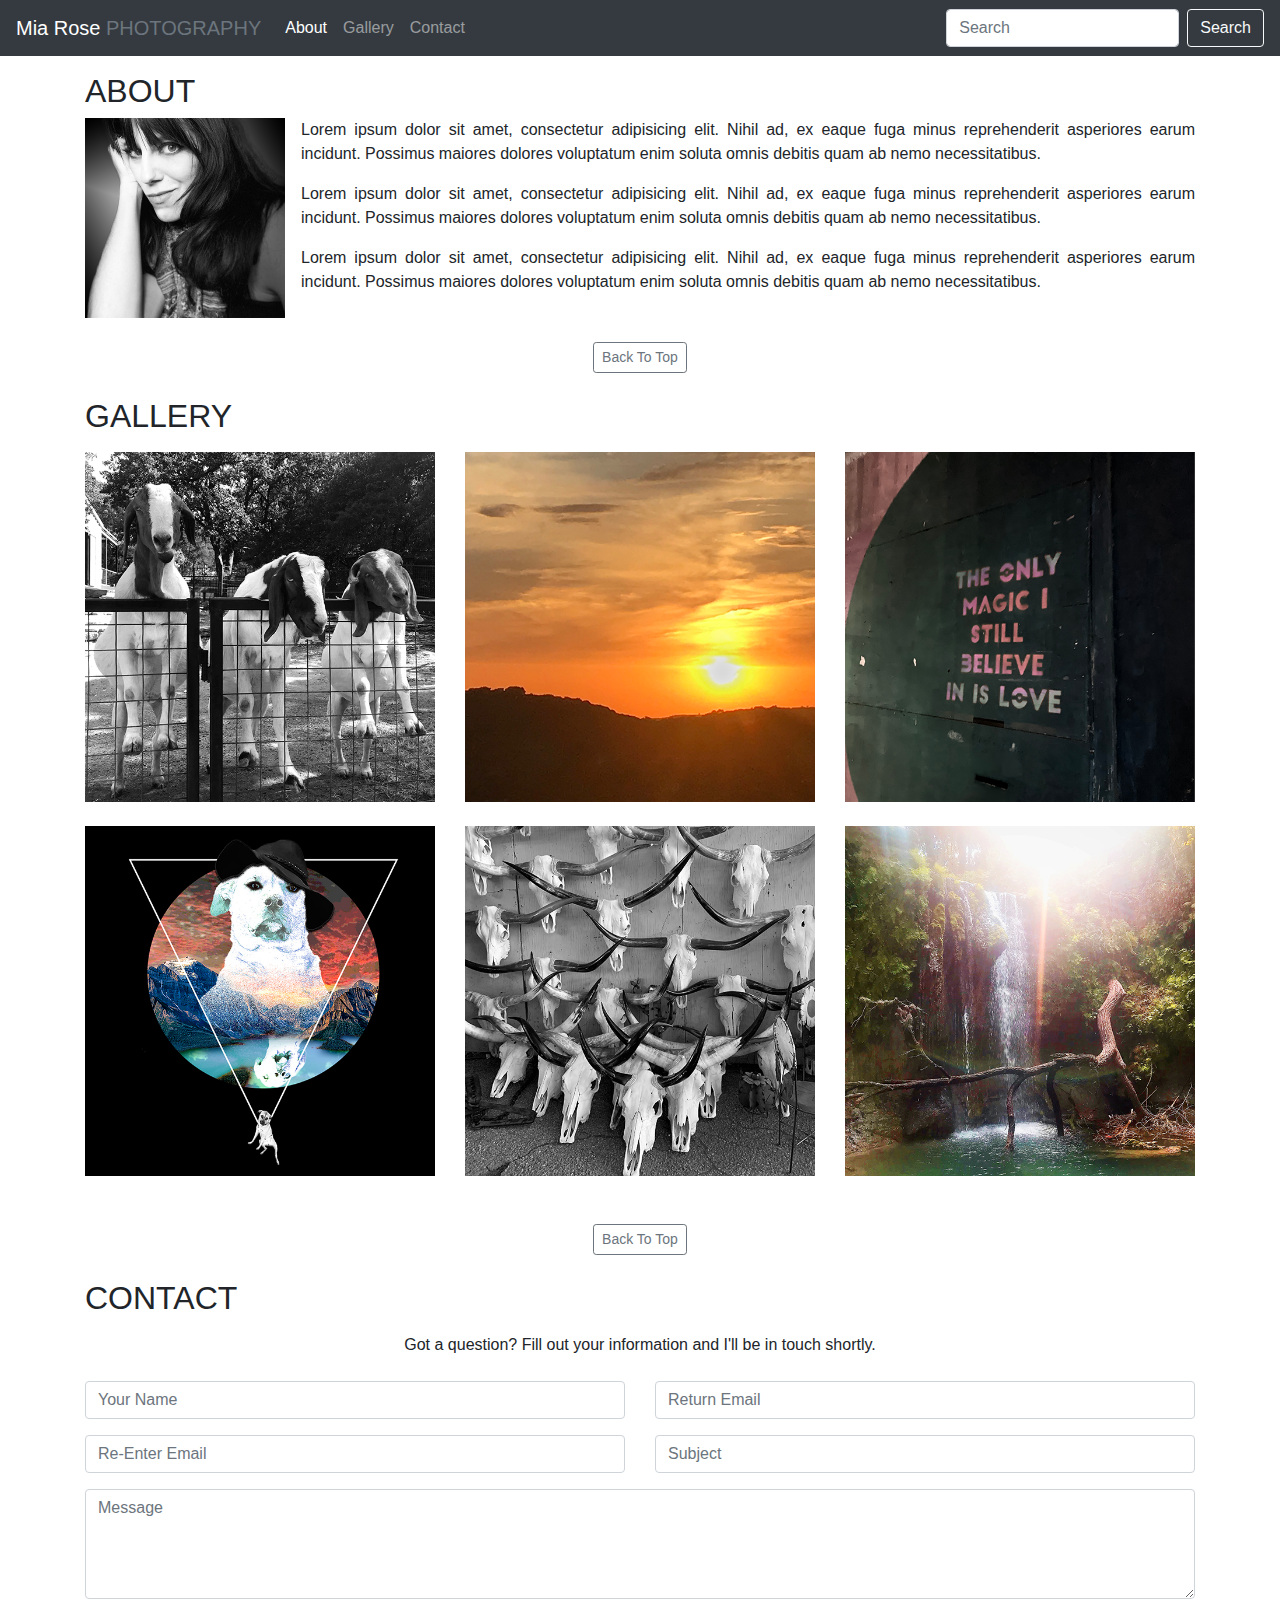
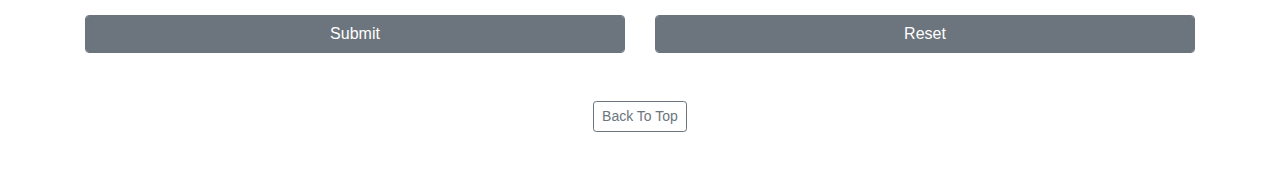
<file: index.html>
<!-- 
Name: Mia Ehrlich
Assignment: 06
Purpose: This is the html for a single page site using bootstrap and Jquery
 -->

<!DOCTYPE html>
<html lang="en">
    <head>
        <!-- Required meta tags -->
        <meta charset="utf-8">
        <meta name="viewport" content="width=device-width, initial-scale=1, shrink-to-fit=no">
        <link rel="icon" href="favicon.gif" type="image/gif">

        <!-- Bootstrap & CSS -->
        <link rel="stylesheet" href="css/bootstrap.min.css">
        <link rel="stylesheet" href="css/main.css">

        <title>JQuery &amp; Bootstrap Demo</title>
    </head>
    <body>
        <!-- Nav Bar Begin -->
        <nav class="navbar navbar-expand-md  navbar-dark bg-dark" id="top">
                <a class="navbar-brand font-weight-lighter" href="index.html">Mia Rose <span class="text-uppercase text-muted">Photography</span></a>
                <button type="button" class="navbar-toggler btn" data-toggle="collapse" data-target="#navbarSupportedContent" aria-controls="navbarSupportedContent" aria-expanded="false" aria-label="Toggle navigation">
                        <span class="navbar-toggler-icon"></span>
                </button>
                <div class="collapse navbar-collapse justify-content-between" id="navbarSupportedContent">
                    <ul class="navbar-nav mr-auto">
                    <li class="nav-item active">
                        <a class="nav-link" href="#about">About <span class="sr-only">(current)</span></a>
                    </li>
                    <li class="nav-item">
                        <a class="nav-link" href="#gallery">Gallery</a>
                    </li>
                    <li class="nav-item">
                        <a class="nav-link" href="#contact">Contact</a>
                    </li>
                    </ul>
                    <form class="form-inline my-2 my-lg-0">
                        <!--
                            this doesn't do anything because we have not
                            attached any functionality to it yet
                        -->
                        <input class="form-control mr-sm-2" type="search" placeholder="Search" aria-label="Search">
                        <button class="btn btn-outline-light my-2 my-sm-0" type="submit">Search</button>
                    </form>
                </div>
        </nav>
        <!-- Nav Bar End -->
        <!-- Begin main -->
        <main>
            <!-- Begin About section -->
            <section class="mb-4" id="about">
                <div class="container">
                    <h2 class="text-uppercase font-weight-lighter mt-3">About</h2>
                    <div class="row mx-auto">
                        <div class="col-xs-12">
                            <img id="img_about" class="float-left mr-3" src="images/Mia.jpg" alt="">
                            <p class="text-justify">                            
                                Lorem ipsum dolor sit amet, consectetur adipisicing elit. Nihil ad, ex eaque fuga minus reprehenderit asperiores earum incidunt. Possimus maiores dolores voluptatum enim soluta omnis debitis quam ab nemo necessitatibus.
                            </p>
                            <p class="text-justify">
                                Lorem ipsum dolor sit amet, consectetur adipisicing elit. Nihil ad, ex eaque fuga minus reprehenderit asperiores earum incidunt. Possimus maiores dolores voluptatum enim soluta omnis debitis quam ab nemo necessitatibus.
                            </p>
                            <p class="text-justify mb-5">
                                Lorem ipsum dolor sit amet, consectetur adipisicing elit. Nihil ad, ex eaque fuga minus reprehenderit asperiores earum incidunt. Possimus maiores dolores voluptatum enim soluta omnis debitis quam ab nemo necessitatibus.
                            </p>
                        </div>
                        <div class="col text-center">
                            <a href="#top" class="btn btn-outline-secondary btn-sm" role="button" aria-pressed="true">Back To Top</a>
                        </div>
                    </div>
                </div>
            </section>
            <!-- End About -->
            <!-- Begin Gallery -->
            <section class="mb-4" id="gallery">
                <div class="container">
                    <h2 class="text-uppercase font-weight-lighter mt-3">Gallery</h2>
                    <div class="row  mt-3">
                        <div class="col-xs-12 col-md-4 pb-4">
                            <img class="img-fluid" src="images/Goats.jpg" alt="">
                        </div>
                        <div class="col-xs-12 col-md-4  pb-4">
                            <img class="img-fluid" src="images/Sunset.jpg" alt="">
                        </div>
                        <div class="col-xs-12 col-md-4 pb-4">
                            <img class="img-fluid" src="images/Magic.jpg" alt="">
                        </div>
                        <div class="col-xs-12 col-md-4 pb-4">
                            <img class="img-fluid" src="images/BearFall.jpg" alt="">
                        </div>
                        <div class="col-xs-12 col-md-4 pb-4">
                            <img class="img-fluid" src="images/Skulls.jpg" alt="">
                        </div>
                        <div class="col-xs-12 col-md-4 mb-5">
                            <img class="img-fluid" src="images/Grove.jpg" alt="">
                        </div>
                        <div class="col text-center">
                            <a href="#top" class="btn btn-outline-secondary btn-sm" role="button" aria-pressed="true">Back To Top</a>
                        </div>
                    </div>
                </div>
            </section>
            <!-- End Gallery -->
            <!-- Begin Contact -->
            <section id="contact">
                <div class="container">
                    <h2 class="text-uppercase font-weight-lighter mt-3">Contact</h2>
                    <div class="text-center mt-3 mb-4"  id="msg_content">
                        <p>Got a question? Fill out your information and I'll be in touch shortly.</p>
                    </div>
                    <form action="email.php" method="post" name="contact-form" id="contactForm">
                    <div class="row mt-3">
                            <div class="form-group col-xs-12 col-md-6">
                                <input id="nameBox" name="name" type="text" placeholder="Your Name" maxlength="64" value="" class="form-control">
                            </div>
                            <div class="form-group col-xs-12 col-md-6">
                                <input id="emailBox" name="email" type="email" placeholder="Return Email" maxlength="64" value="" class="form-control">
                            </div>
                            <div class="form-group col-xs-12 col-md-6">
                                <input id="emailBox2" name="email2" type="email" placeholder="Re-Enter Email" maxlength="64" value="" class="form-control">
                            </div>
                            <div class="form-group col-xs-12 col-md-6">
                                <input id="subjectBox" name="subject" type="text" placeholder="Subject" maxlength="64" value="" class="form-control">
                            </div>
                            <div class="form-group col-xs-12 col-md-12">
                                <textarea id="messageBox" name="message" rows="4" cols="30" placeholder="Message" maxlength="1000" value="" class="form-control"></textarea>
                            </div>
                            <div class="form-group col-xs-12 col-md-6">
                                <button id="submitBtn" type="button" class="btn btn-secondary form-control mx-auto">Submit</button>
                            </div>
                            <div class="form-group col-xs-12 col-md-6 mb-5">
                                <button id="resetBtn" type="button" class="btn btn-secondary form-control mx-auto">Reset</button>                            
                            </div>
                            <div class="col text-center mb-5">
                                <a href="#top" class="btn btn-outline-secondary btn-sm" role="button" aria-pressed="true">Back To Top</a>
                            </div>
                    </div>
                </form>
                </div>
            </section>
            <!-- End Contact -->
        </main>
        <!-- End main -->
        <!-- jQuery first then Bootstrap JS -->
        <script src="js/jquery-3.4.1.min.js"></script>
        <script src="js/bootstrap.min.js"></script>
        <script src="js/main.js"></script>
    </body>
</html>
</file>
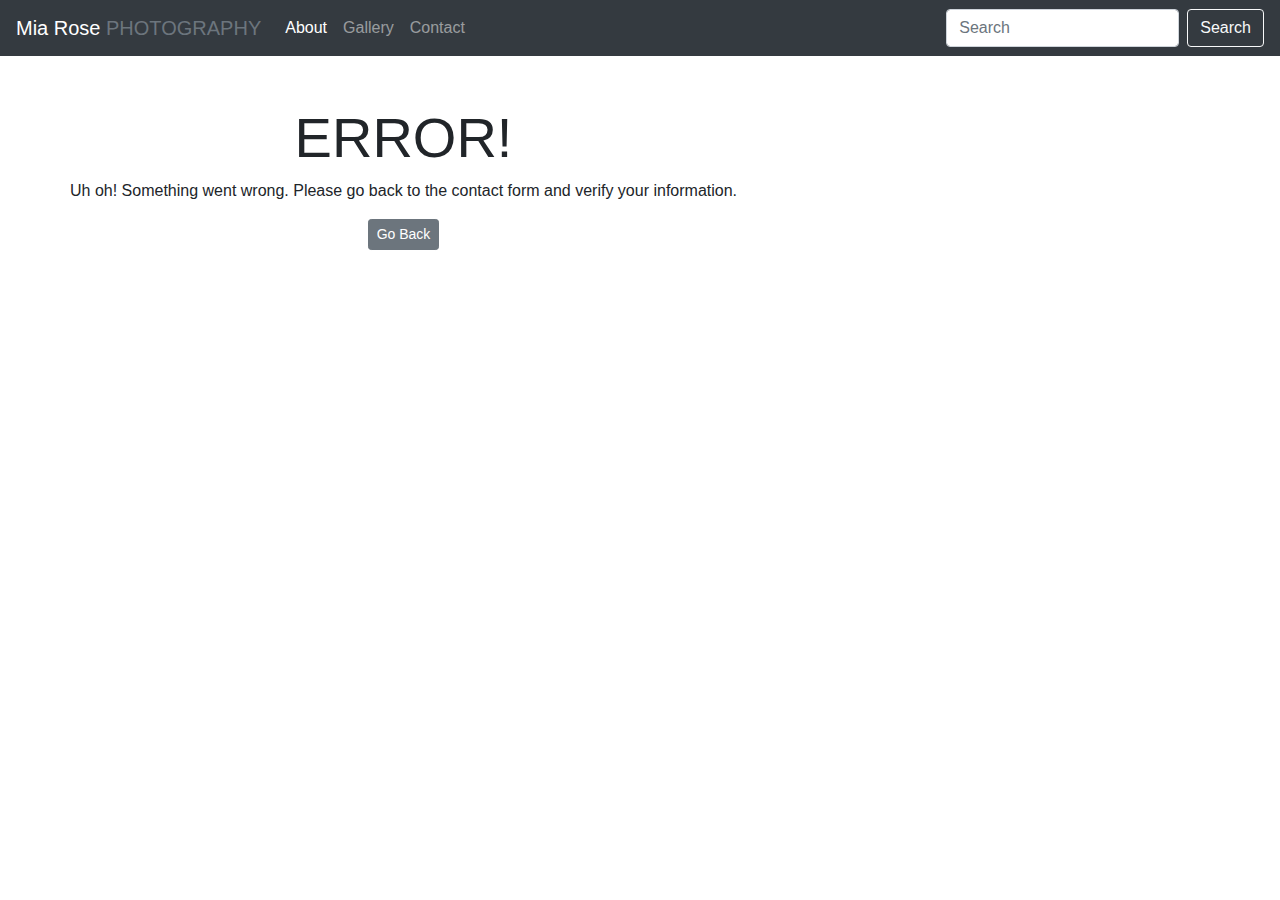
<file: email-error.html>
<!-- ***************
Name: Mia Ehrlich
Assignment: 06
Purpose: This the html file for a error page from an invalid form submission
********************* -->

<!DOCTYPE html>
<html lang="en">
    <head>
        <meta charset="utf-8" />
        <meta name="viewport" content="width=device-width, initial-scale=1, shrink-to-fit=no" />
        <title>Success</title>
        <link rel="stylesheet" href="css/bootstrap.min.css">
        <link rel="stylesheet" href="css/main.css" />
    </head>
    <body>
        <!-- Nav Bar Begin -->
        <nav class="navbar navbar-expand-md  navbar-dark bg-dark mb-20" id="top">
            <a class="navbar-brand font-weight-lighter" href="index.html">Mia Rose <span class="text-uppercase text-muted">Photography</span></a>
            <button type="button" class="navbar-toggler btn" data-toggle="collapse" data-target="#navbarSupportedContent" aria-controls="navbarSupportedContent" aria-expanded="false" aria-label="Toggle navigation">
                    <span class="navbar-toggler-icon"></span>
            </button>
            <div class="collapse navbar-collapse justify-content-between" id="navbarSupportedContent">
                <ul class="navbar-nav mr-auto">
                <li class="nav-item active">
                    <a class="nav-link" href="#about">About <span class="sr-only">(current)</span></a>
                </li>
                <li class="nav-item">
                    <a class="nav-link" href="#gallery">Gallery</a>
                </li>
                <li class="nav-item">
                    <a class="nav-link" href="#contact">Contact</a>
                </li>
                </ul>
                <form class="form-inline my-2 my-lg-0">
                    <!--
                        this doesn't do anything because we have not
                        attached any functionality to it yet
                    -->
                    <input class="form-control mr-sm-2" type="search" placeholder="Search" aria-label="Search">
                    <button class="btn btn-outline-light my-2 my-sm-0" type="submit">Search</button>
                </form>
            </div>
        </nav>
        <!-- Nav Bar End -->
        <main class="mt-5">
            <div class="container">
                <div class="row text-center">
                    <div class="col-xs-12">
                        <h1 class="display-4 text-uppercase">Error!</h1> 
                        <p>
                                Uh oh! Something went wrong. Please go back to the contact form and verify your information.                    
                        </p>
                        <a class="btn btn-secondary btn-sm" href="index.html">Go Back</a>
                    </div>
                </div>
            </div>
        </main>
    </body>
</html>
</file>
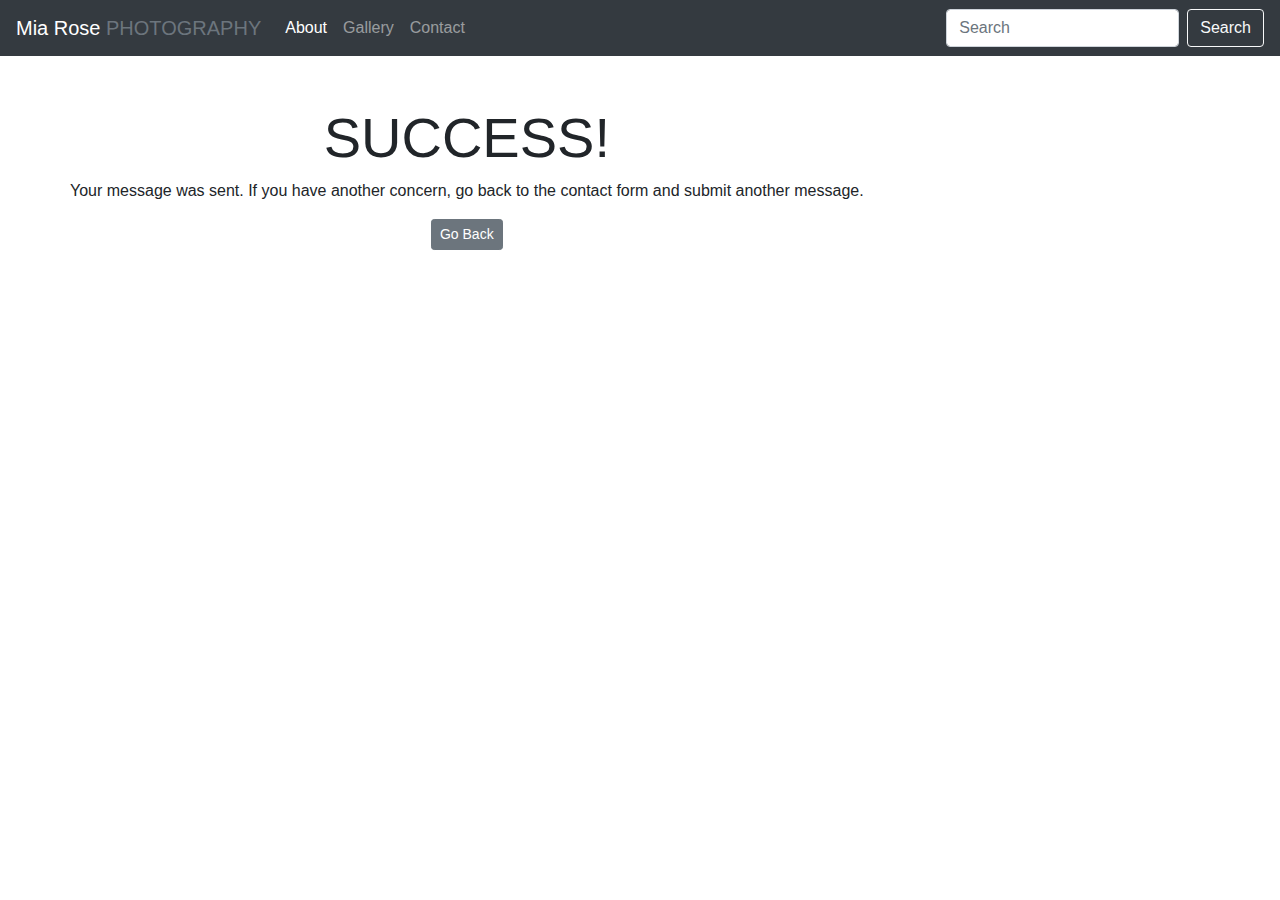
<file: email-success.html>
<!-- ***************
Name: Mia Ehrlich
Assignment: 06
Purpose: This the html file for a success page from an valid form submission
********************* -->

<!DOCTYPE html>
<html lang="en">
    <head>
        <meta charset="utf-8" />
        <meta name="viewport" content="width=device-width, initial-scale=1 shrink-to-fit=no" />
        <title>Success</title>
        <link rel="stylesheet" href="css/bootstrap.min.css">
        <link rel="stylesheet" href="css/main.css" />
    </head>
    <body>
        <!-- Nav Bar Begin -->
        <nav class="navbar navbar-expand-md  navbar-dark bg-dark mb-20" id="top">
            <a class="navbar-brand font-weight-lighter" href="index.html">Mia Rose <span class="text-uppercase text-muted">Photography</span></a>
            <button type="button" class="navbar-toggler btn" data-toggle="collapse" data-target="#navbarSupportedContent" aria-controls="navbarSupportedContent" aria-expanded="false" aria-label="Toggle navigation">
                    <span class="navbar-toggler-icon"></span>
            </button>
            <div class="collapse navbar-collapse justify-content-between" id="navbarSupportedContent">
                <ul class="navbar-nav mr-auto">
                <li class="nav-item active">
                    <a class="nav-link" href="#about">About <span class="sr-only">(current)</span></a>
                </li>
                <li class="nav-item">
                    <a class="nav-link" href="#gallery">Gallery</a>
                </li>
                <li class="nav-item">
                    <a class="nav-link" href="#contact">Contact</a>
                </li>
                </ul>
                <form class="form-inline my-2 my-lg-0">
                    <!--
                        this doesn't do anything because we have not
                        attached any functionality to it yet
                    -->
                    <input class="form-control mr-sm-2" type="search" placeholder="Search" aria-label="Search">
                    <button class="btn btn-outline-light my-2 my-sm-0" type="submit">Search</button>
                </form>
            </div>
        </nav>
        <!-- Nav Bar End -->
        <main class="mt-5">
            <div class="container">
                <div class="row text-center">
                    <div class="col-xs-12">
                        <h1 class="display-4 text-uppercase">Success!</h1> 
                        <p>
                            Your message was sent. If you have another concern, go back to the contact form and submit another message.
                        </p>
                        <a class="btn btn-secondary btn-sm" href="index.html">Go Back</a>
                    </div>
                </div>
            </div>
        </main>
    </body>
</html>
</file>
<file: css/main.css>
/* 
Name: Mia Ehrlich
Assignment: 06
Purpose: This is the main CSS file for a single page web site using bootstrap for most of the styling
*/

#img_about {
    width: 200px;
}

a {
    text-decoration: none;
    color: black;
}
</file>
